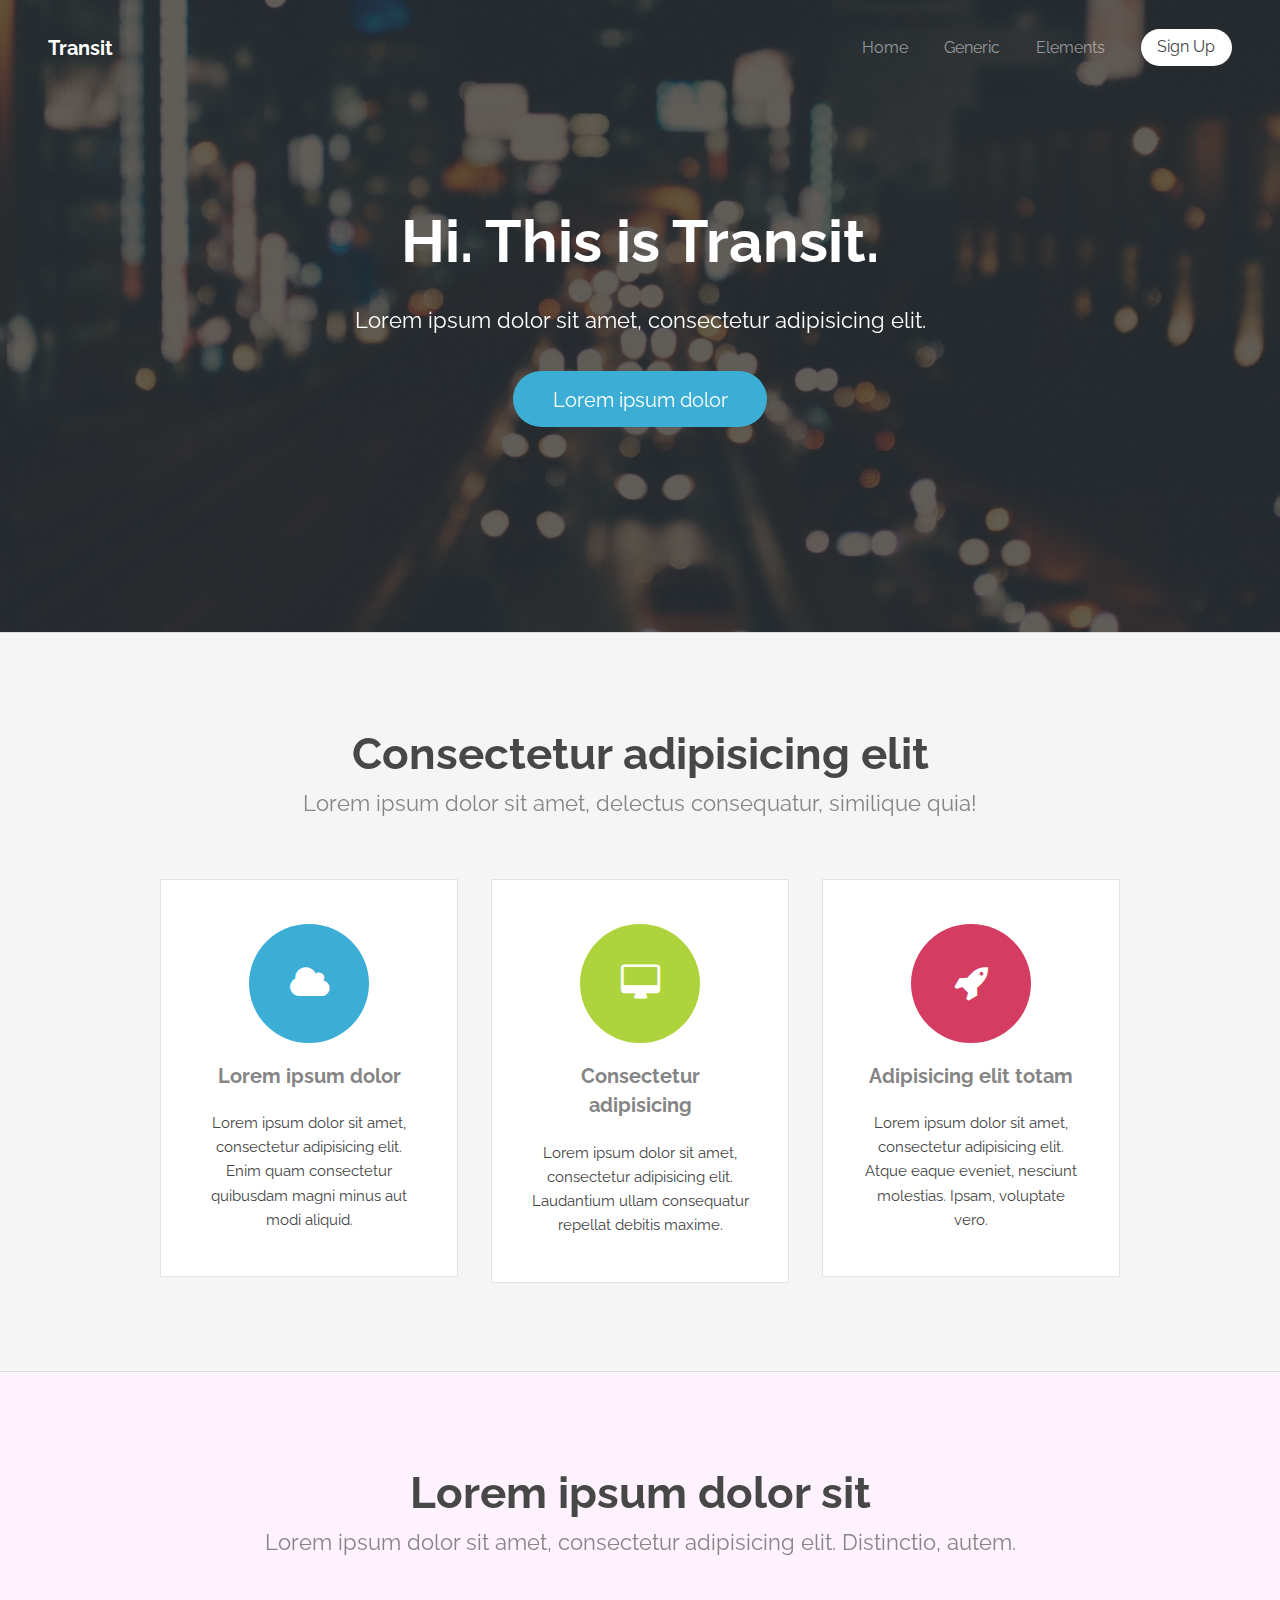
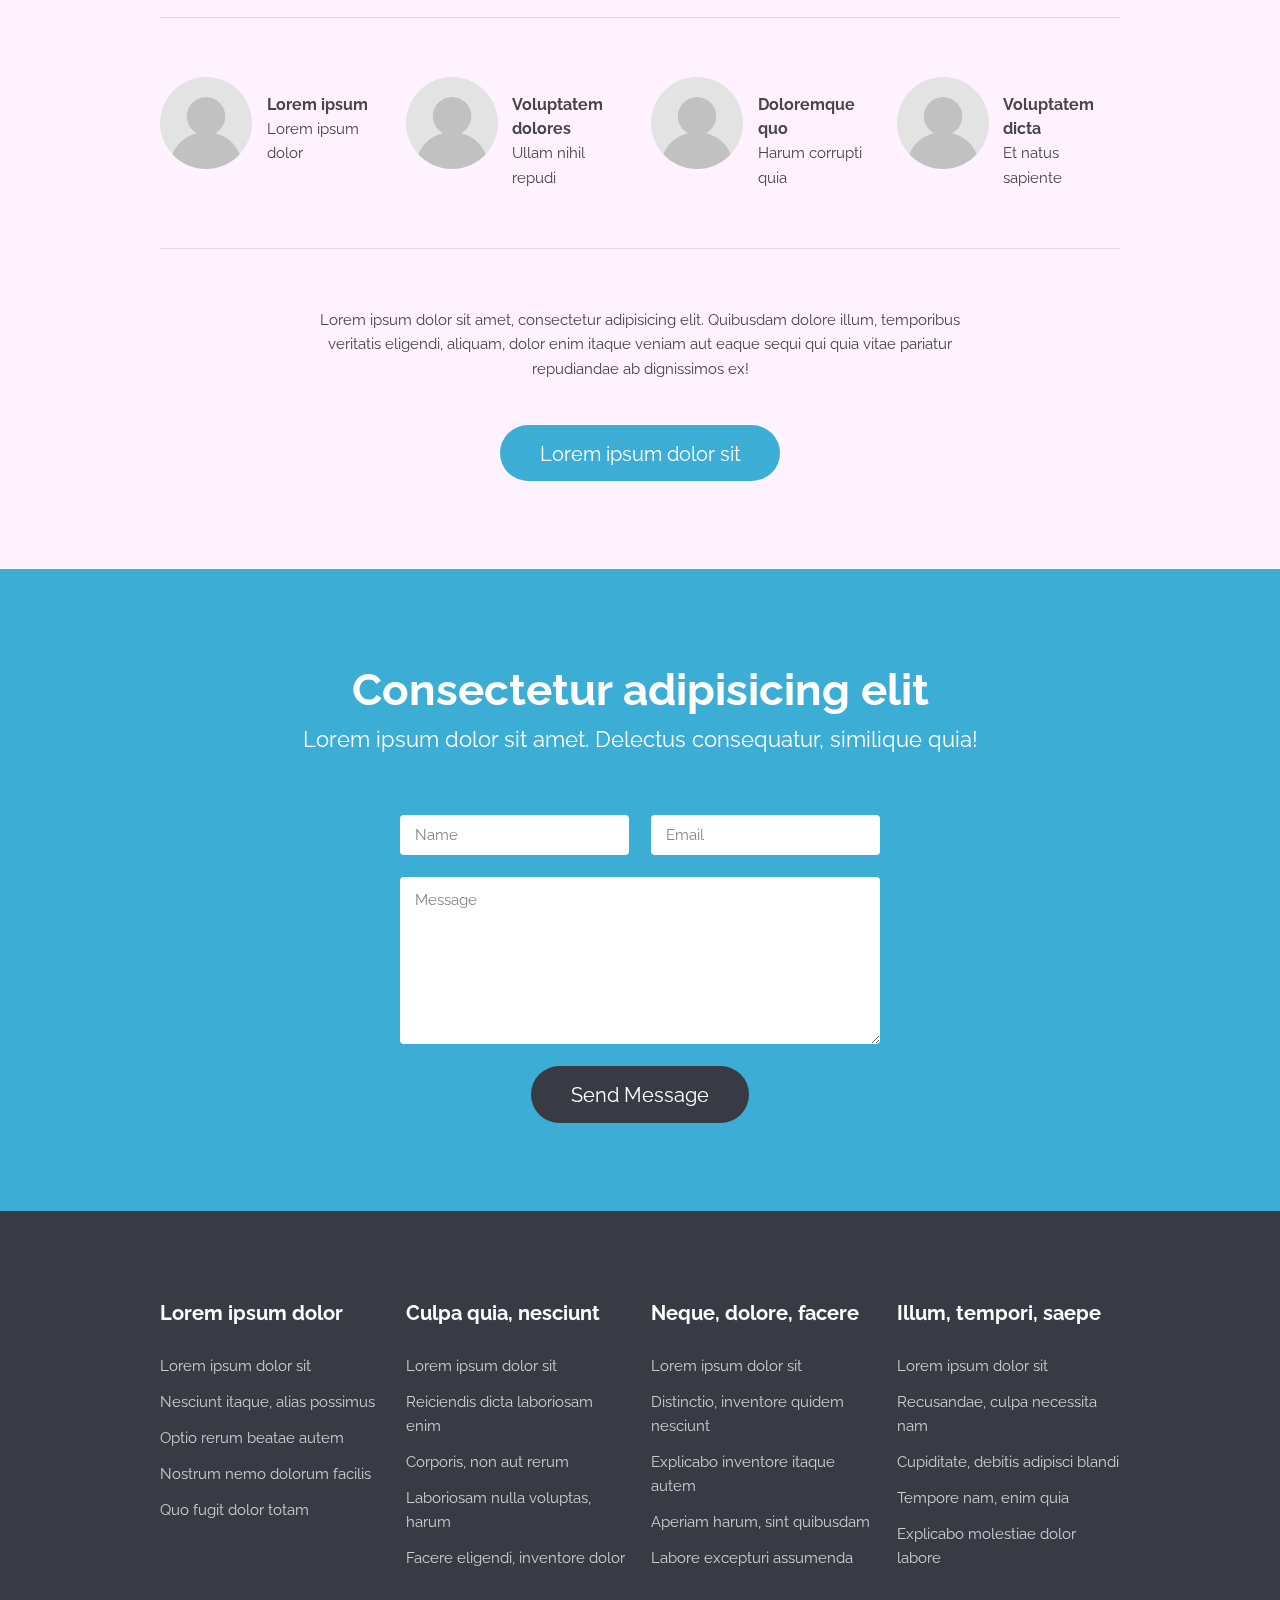
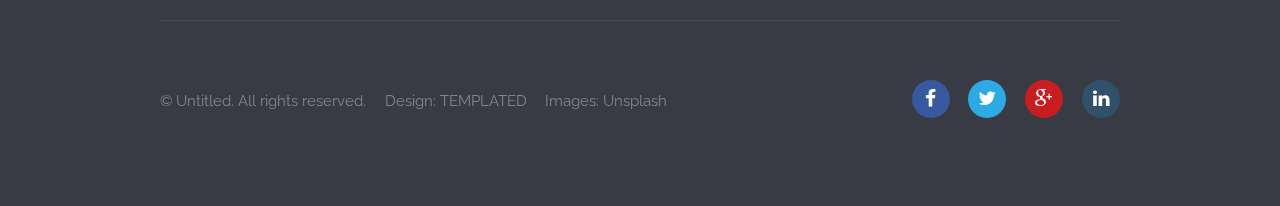
<file: index.html>
<!DOCTYPE html>
<html lang="en">
	<head>
		<meta charset="UTF-8">
		<title>Transit by TEMPLATED</title>
		<meta http-equiv="content-type" content="text/html; charset=utf-8" />
		<meta name="description" content="" />
		<meta name="keywords" content="" />
		<script src="assets/js/jquery.min.js"></script>
		<script src="assets/js/skel.min.js"></script>
		<script src="assets/js/skel-layers.min.js"></script>
		<script src="assets/js/init.js"></script>
	<noscript>
			<link rel="stylesheet" href="assets/css/skel.css" />
			<link rel="stylesheet" href="assets/css/style.css" />
			<link rel="stylesheet" href="assets/css/style-xlarge.css" />
		</noscript>
	</head>
	<body class="landing">
			<header id="header">
				<h1><a href="index.html">Transit</a></h1>
				<nav id="nav">
					<ul>
						<li><a href="index.html">Home</a></li>
						<li><a href="sections/generic.html">Generic</a></li>
						<li><a href="ssections/elements.html">Elements</a></li>
						<li><a href="#" class="button special">Sign Up</a></li>
					</ul>
				</nav>
			</header>
			<section id="banner">
				<h2>Hi. This is Transit.</h2>
				<p>Lorem ipsum dolor sit amet, consectetur adipisicing elit.</p>
				<ul class="actions">
					<li>
						<a href="#" class="button big">Lorem ipsum dolor</a>
					</li>
				</ul>
			</section>
			<section id="one" class="wrapper style1 special">
				<div class="container">
					<header class="major">
						<h2>Consectetur adipisicing elit</h2>
						<p>Lorem ipsum dolor sit amet, delectus consequatur, similique quia!</p>
					</header>
					<div class="row 150%">
						<div class="4u 12u$(medium)">
							<section class="box">
								<i class="icon big rounded color1 fa-cloud"></i>
								<h3>Lorem ipsum dolor</h3>
								<p>Lorem ipsum dolor sit amet, consectetur adipisicing elit. Enim quam consectetur quibusdam magni minus aut modi aliquid.</p>
							</section>
						</div>
						<div class="4u 12u$(medium)">
							<section class="box">
								<i class="icon big rounded color9 fa-desktop"></i>
								<h3>Consectetur adipisicing</h3>
								<p>Lorem ipsum dolor sit amet, consectetur adipisicing elit. Laudantium ullam consequatur repellat debitis maxime.</p>
							</section>
						</div>
						<div class="4u$ 12u$(medium)">
							<section class="box">
								<i class="icon big rounded color6 fa-rocket"></i>
								<h3>Adipisicing elit totam</h3>
								<p>Lorem ipsum dolor sit amet, consectetur adipisicing elit. Atque eaque eveniet, nesciunt molestias. Ipsam, voluptate vero.</p>
							</section>
						</div>
					</div>
				</div>
			</section>
			<section id="two" class="wrapper style2 special">
				<div class="container">
					<header class="major">
						<h2>Lorem ipsum dolor sit</h2>
						<p>Lorem ipsum dolor sit amet, consectetur adipisicing elit. Distinctio, autem.</p>
					</header>
					<section class="profiles">
						<div class="row">
							<section class="3u 6u(medium) 12u$(xsmall) profile">
								<img src="assets/img/profile_placeholder.gif" alt="" />
								<h4>Lorem ipsum</h4>
								<p>Lorem ipsum dolor</p>
							</section>
							<section class="3u 6u$(medium) 12u$(xsmall) profile">
								<img src="assets/img/profile_placeholder.gif" alt="" />
								<h4>Voluptatem dolores</h4>
								<p>Ullam nihil repudi</p>
							</section>
							<section class="3u 6u(medium) 12u$(xsmall) profile">
								<img src="assets/img/profile_placeholder.gif" alt="" />
								<h4>Doloremque quo</h4>
								<p>Harum corrupti quia</p>
							</section>
							<section class="3u$ 6u$(medium) 12u$(xsmall) profile">
								<img src="assets/img/profile_placeholder.gif" alt="" />
								<h4>Voluptatem dicta</h4>
								<p>Et natus sapiente</p>
							</section>
						</div>
					</section>
					<footer>
						<p>Lorem ipsum dolor sit amet, consectetur adipisicing elit. Quibusdam dolore illum, temporibus veritatis eligendi, aliquam, dolor enim itaque veniam aut eaque sequi qui quia vitae pariatur repudiandae ab dignissimos ex!</p>
						<ul class="actions">
							<li>
								<a href="#" class="button big">Lorem ipsum dolor sit</a>
							</li>
						</ul>
					</footer>
				</div>
			</section>
			<section id="three" class="wrapper style3 special">
				<div class="container">
					<header class="major">
						<h2>Consectetur adipisicing elit</h2>
						<p>Lorem ipsum dolor sit amet. Delectus consequatur, similique quia!</p>
					</header>
				</div>
				<div class="container 50%">
					<form action="#" method="post">
						<div class="row uniform">
							<div class="6u 12u$(small)">
								<input name="name" id="name" value="" placeholder="Name" type="text">
							</div>
							<div class="6u$ 12u$(small)">
								<input name="email" id="email" value="" placeholder="Email" type="email">
							</div>
							<div class="12u$">
								<textarea name="message" id="message" placeholder="Message" rows="6"></textarea>
							</div>
							<div class="12u$">
								<ul class="actions">
									<li><input value="Send Message" class="special big" type="submit"></li>
								</ul>
							</div>
						</div>
					</form>
				</div>
			</section>
			<footer id="footer">
				<div class="container">
					<section class="links">
						<div class="row">
							<section class="3u 6u(medium) 12u$(small)">
								<h3>Lorem ipsum dolor</h3>
								<ul class="unstyled">
									<li><a href="#">Lorem ipsum dolor sit</a></li>
									<li><a href="#">Nesciunt itaque, alias possimus</a></li>
									<li><a href="#">Optio rerum beatae autem</a></li>
									<li><a href="#">Nostrum nemo dolorum facilis</a></li>
									<li><a href="#">Quo fugit dolor totam</a></li>
								</ul>
							</section>
							<section class="3u 6u$(medium) 12u$(small)">
								<h3>Culpa quia, nesciunt</h3>
								<ul class="unstyled">
									<li><a href="#">Lorem ipsum dolor sit</a></li>
									<li><a href="#">Reiciendis dicta laboriosam enim</a></li>
									<li><a href="#">Corporis, non aut rerum</a></li>
									<li><a href="#">Laboriosam nulla voluptas, harum</a></li>
									<li><a href="#">Facere eligendi, inventore dolor</a></li>
								</ul>
							</section>
							<section class="3u 6u(medium) 12u$(small)">
								<h3>Neque, dolore, facere</h3>
								<ul class="unstyled">
									<li><a href="#">Lorem ipsum dolor sit</a></li>
									<li><a href="#">Distinctio, inventore quidem nesciunt</a></li>
									<li><a href="#">Explicabo inventore itaque autem</a></li>
									<li><a href="#">Aperiam harum, sint quibusdam</a></li>
									<li><a href="#">Labore excepturi assumenda</a></li>
								</ul>
							</section>
							<section class="3u$ 6u$(medium) 12u$(small)">
								<h3>Illum, tempori, saepe</h3>
								<ul class="unstyled">
									<li><a href="#">Lorem ipsum dolor sit</a></li>
									<li><a href="#">Recusandae, culpa necessita nam</a></li>
									<li><a href="#">Cupiditate, debitis adipisci blandi</a></li>
									<li><a href="#">Tempore nam, enim quia</a></li>
									<li><a href="#">Explicabo molestiae dolor labore</a></li>
								</ul>
							</section>
						</div>
					</section>
					<div class="row">
						<div class="8u 12u$(medium)">
							<ul class="copyright">
								<li>&copy; Untitled. All rights reserved.</li>
								<li>Design: <a href="http://templated.co">TEMPLATED</a></li>
								<li>Images: <a href="http://unsplash.com">Unsplash</a></li>
							</ul>
						</div>
						<div class="4u$ 12u$(medium)">
							<ul class="icons">
								<li>
									<a class="icon rounded fa-facebook"><span class="label">Facebook</span></a>
								</li>
								<li>
									<a class="icon rounded fa-twitter"><span class="label">Twitter</span></a>
								</li>
								<li>
									<a class="icon rounded fa-google-plus"><span class="label">Google+</span></a>
								</li>
								<li>
									<a class="icon rounded fa-linkedin"><span class="label">LinkedIn</span></a>
								</li>
							</ul>
						</div>
					</div>
				</div>
			</footer>
	</body>
</html>
</file>
<file: assets/css/style-xlarge.css>
/*
	Transit by TEMPLATED
	templated.co @templatedco
	Released for free under the Creative Commons Attribution 3.0 license (templated.co/license)
*/

/* Basic */

	body, input, select, textarea {
		font-size: 11pt;
	}
</file>
<file: assets/css/skel.css>
/* Resets (http://meyerweb.com/eric/tools/css/reset/ | v2.0 | 20110126 | License: none (public domain)) */

	html,body,div,span,applet,object,iframe,h1,h2,h3,h4,h5,h6,p,blockquote,pre,a,abbr,acronym,address,big,cite,code,del,dfn,em,img,ins,kbd,q,s,samp,small,strike,strong,sub,sup,tt,var,b,u,i,center,dl,dt,dd,ol,ul,li,fieldset,form,label,legend,table,caption,tbody,tfoot,thead,tr,th,td,article,aside,canvas,details,embed,figure,figcaption,footer,header,hgroup,menu,nav,output,ruby,section,summary,time,mark,audio,video{margin:0;padding:0;border:0;font-size:100%;font:inherit;vertical-align:baseline;}article,aside,details,figcaption,figure,footer,header,hgroup,menu,nav,section{display:block;}body{line-height:1;}ol,ul{list-style:none;}blockquote,q{quotes:none;}blockquote:before,blockquote:after,q:before,q:after{content:'';content:none;}table{border-collapse:collapse;border-spacing:0;}body{-webkit-text-size-adjust:none}

/* Box Model */

	*, *:before, *:after {
		-moz-box-sizing: border-box;
		-webkit-box-sizing: border-box;
		box-sizing: border-box;
	}

/* Container */

	.container {
		margin-left: auto;
		margin-right: auto;

		/* width: (containers) */
		width: 1200px;
	}

	/* Modifiers */

		/* 125% */
			.container.\31 25\25 {
				width: 100%;

				/* max-width: (containers * 1.25) */
				max-width: 1500px;

				/* min-width: (containers) */
				min-width: 1200px;
			}

		/* 75% */
			.container.\37 5\25 {

				/* width: (containers * 0.75) */
				width: 900px;

			}

		/* 50% */
			.container.\35 0\25 {

				/* width: (containers * 0.50) */
				width: 600px;

			}

		/* 25% */
			.container.\32 5\25 {

				/* width: (containers * 0.25) */
				width: 300px;

			}

/* Grid */

	.row {
		border-bottom: solid 1px transparent;
	}

	.row > * {
		float: left;
	}

	.row:after, .row:before {
		content: '';
		display: block;
		clear: both;
		height: 0;
	}

	.row.uniform > * > :first-child {
		margin-top: 0;
	}

	.row.uniform > * > :last-child {
		margin-bottom: 0;
	}

	/* Gutters */

		/* Normal */

			.row > * {
				/* padding: (gutters.horizontal) 0 0 (gutters.vertical) */
				padding: 0 0 0 2em;
			}

			.row {
				/* margin: -(gutters.horizontal) 0 -1px -(gutters.vertical) */
				margin: 0 0 -1px -2em;
			}

			.row.uniform > * {
				/* padding: (gutters.vertical) 0 0 (gutters.vertical) */
				padding: 2em 0 0 2em;
			}

			.row.uniform {
				/* margin: -(gutters.vertical) 0 -1px -(gutters.vertical) */
				margin: -2em 0 -1px -2em;
			}

		/* 200% */

			.row.\32 00\25 > * {
				/* padding: (gutters.horizontal) 0 0 (gutters.vertical) */
				padding: 0 0 0 4em;
			}

			.row.\32 00\25 {
				/* margin: -(gutters.horizontal) 0 -1px -(gutters.vertical) */
				margin: 0 0 -1px -4em;
			}

			.row.uniform.\32 00\25 > * {
				/* padding: (gutters.vertical) 0 0 (gutters.vertical) */
				padding: 4em 0 0 4em;
			}

			.row.uniform.\32 00\25 {
				/* margin: -(gutters.vertical) 0 -1px -(gutters.vertical) */
				margin: -4em 0 -1px -4em;
			}

		/* 150% */

			.row.\31 50\25 > * {
				/* padding: (gutters.horizontal) 0 0 (gutters.vertical) */
				padding: 0 0 0 1.5em;
			}

			.row.\31 50\25 {
				/* margin: -(gutters.horizontal) 0 -1px -(gutters.vertical) */
				margin: 0 0 -1px -1.5em;
			}

			.row.uniform.\31 50\25 > * {
				/* padding: (gutters.vertical) 0 0 (gutters.vertical) */
				padding: 1.5em 0 0 1.5em;
			}

			.row.uniform.\31 50\25 {
				/* margin: -(gutters.vertical) 0 -1px -(gutters.vertical) */
				margin: -1.5em 0 -1px -1.5em;
			}

		/* 50% */

			.row.\35 0\25 > * {
				/* padding: (gutters.horizontal) 0 0 (gutters.vertical) */
				padding: 0 0 0 1em;
			}

			.row.\35 0\25 {
				/* margin: -(gutters.horizontal) 0 -1px -(gutters.vertical) */
				margin: 0 0 -1px -1em;
			}

			.row.uniform.\35 0\25 > * {
				/* padding: (gutters.vertical) 0 0 (gutters.vertical) */
				padding: 1em 0 0 1em;
			}

			.row.uniform.\35 0\25 {
				/* margin: -(gutters.vertical) 0 -1px -(gutters.vertical) */
				margin: -1em 0 -1px -1em;
			}

		/* 25% */

			.row.\32 5\25 > * {
				/* padding: (gutters.horizontal) 0 0 (gutters.vertical) */
				padding: 0 0 0 0.5em;
			}

			.row.\32 5\25 {
				/* margin: -(gutters.horizontal) 0 -1px -(gutters.vertical) */
				margin: 0 0 -1px -0.5em;
			}

			.row.uniform.\32 5\25 > * {
				/* padding: (gutters.vertical) 0 0 (gutters.vertical) */
				padding: 0.5em 0 0 0.5em;
			}

			.row.uniform.\32 5\25 {
				/* margin: -(gutters.vertical) 0 -1px -(gutters.vertical) */
				margin: -0.5em 0 -1px -0.5em;
			}

		/* 0% */

			.row.\30 \25 > * {
				padding: 0;
			}

			.row.\30 \25 {
				margin: 0 0 -1px 0;
			}

	/* Cells */

		.\31 2u, .\31 2u\24 { width: 100%; clear: none; margin-left: 0; }
		.\31 1u, .\31 1u\24 { width: 91.6666666667%; clear: none; margin-left: 0; }
		.\31 0u, .\31 0u\24 { width: 83.3333333333%; clear: none; margin-left: 0; }
		.\39 u, .\39 u\24 { width: 75%; clear: none; margin-left: 0; }
		.\38 u, .\38 u\24 { width: 66.6666666667%; clear: none; margin-left: 0; }
		.\37 u, .\37 u\24 { width: 58.3333333333%; clear: none; margin-left: 0; }
		.\36 u, .\36 u\24 { width: 50%; clear: none; margin-left: 0; }
		.\35 u, .\35 u\24 { width: 41.6666666667%; clear: none; margin-left: 0; }
		.\34 u, .\34 u\24 { width: 33.3333333333%; clear: none; margin-left: 0; }
		.\33 u, .\33 u\24 { width: 25%; clear: none; margin-left: 0; }
		.\32 u, .\32 u\24 { width: 16.6666666667%; clear: none; margin-left: 0; }
		.\31 u, .\31 u\24 { width: 8.3333333333%; clear: none; margin-left: 0; }

		.\31 2u\24 + *,
		.\31 1u\24 + *,
		.\31 0u\24 + *,
		.\39 u\24 + *,
		.\38 u\24 + *,
		.\37 u\24 + *,
		.\36 u\24 + *,
		.\35 u\24 + *,
		.\34 u\24 + *,
		.\33 u\24 + *,
		.\32 u\24 + *,
		.\31 u\24 + * {
			clear: left;
		}

		.\-11u { margin-left: 91.6666666667% }
		.\-10u { margin-left: 83.3333333333% }
		.\-9u { margin-left: 75% }
		.\-8u { margin-left: 66.6666666667% }
		.\-7u { margin-left: 58.3333333333% }
		.\-6u { margin-left: 50% }
		.\-5u { margin-left: 41.6666666667% }
		.\-4u { margin-left: 33.3333333333% }
		.\-3u { margin-left: 25% }
		.\-2u { margin-left: 16.6666666667% }
		.\-1u { margin-left: 8.3333333333% }
</file>
<file: assets/css/style.css>
@charset "UTF-8";
@import url(font-awesome.min.css);
@import url(http://fonts.googleapis.com/css?family=Raleway:700,400);

/*
	Transit by TEMPLATED
	templated.co @templatedco
	Released for free under the Creative Commons Attribution 3.0 license (templated.co/license)
*/

/* Basic */

	body {
		background: #fff2ff;
	}

		body.is-loading *, body.is-loading *:before, body.is-loading *:after {
			-moz-animation: none !important;
			-webkit-animation: none !important;
			-o-animation: none !important;
			-ms-animation: none !important;
			animation: none !important;
			-moz-transition: none !important;
			-webkit-transition: none !important;
			-o-transition: none !important;
			-ms-transition: none !important;
			transition: none !important;
		}

	body, input, select, textarea {
		color: #444;
		font-family: "Raleway", Helvetica, sans-serif;
		font-size: 13pt;
		font-weight: 400;
		line-height: 1.65em;
	}

	a {
		color: #383b43;
		text-decoration: none;
	}

		a:active, a:hover {
			text-decoration: underline;
		}

	strong, b {
		color: #474747;
		font-weight: 700;
	}

	em, i {
		font-style: italic;
	}

	p {
		margin: 0 0 2em 0;
	}

	h1, h2, h3, h4, h5, h6 {
		color: #474747;
		font-weight: 700;
		line-height: 1em;
		margin: 0 0 1em 0;
	}

		h1 a, h2 a, h3 a, h4 a, h5 a, h6 a {
			color: inherit;
			text-decoration: none;
		}

	h2 {
		font-size: 1.75em;
		line-height: 1.5em;
	}

	h3 {
		font-size: 1.35em;
		line-height: 1.5em;
	}

	h4 {
		font-size: 1.1em;
		line-height: 1.5em;
	}

	h5 {
		font-size: 0.9em;
		line-height: 1.5em;
	}

	h6 {
		font-size: 0.7em;
		line-height: 1.5em;
	}

	sub {
		font-size: 0.8em;
		position: relative;
		top: 0.5em;
	}

	sup {
		font-size: 0.8em;
		position: relative;
		top: -0.5em;
	}

	hr {
		border: 0;
		border-bottom: solid 1px rgba(144, 144, 144, 0.25);
		margin: 2em 0;
	}

		hr.major {
			margin: 3em 0;
		}

	blockquote {
		border-left: solid 4px rgba(144, 144, 144, 0.25);
		font-style: italic;
		margin: 0 0 2em 0;
		padding: 0.5em 0 0.5em 2em;
	}

	code {
		background: rgba(144, 144, 144, 0.075);
		border-radius: 4px;
		border: solid 1px rgba(144, 144, 144, 0.25);
		font-family: "Courier New", monospace;
		font-size: 0.9em;
		margin: 0 0.25em;
		padding: 0.25em 0.65em;
	}

	pre {
		-webkit-overflow-scrolling: touch;
		font-family: "Courier New", monospace;
		font-size: 0.9em;
		margin: 0 0 2em 0;
	}

		pre code {
			display: block;
			line-height: 1.75em;
			padding: 1em 1.5em;
			overflow-x: auto;
		}

	.align-left {
		text-align: left;
	}

	.align-center {
		text-align: center;
	}

	.align-right {
		text-align: right;
	}

/* Section/Article */

	section.special, article.special {
		text-align: center;
	}

	header p {
		color: #858585;
		position: relative;
		margin: 0 0 1.5em 0;
	}

	header h2 + p {
		font-size: 1.25em;
		margin-top: -1em;
		line-height: 1.5em;
	}

	header h3 + p {
		font-size: 1.1em;
		margin-top: -0.8em;
		line-height: 1.5em;
	}

	header h4 + p,
	header h5 + p,
	header h6 + p {
		font-size: 0.9em;
		margin-top: -0.6em;
		line-height: 1.5em;
	}

	header.major {
		text-align: center;
		margin-bottom: 4em;
	}

		header.major h2 {
			font-size: 3em;
			margin-bottom: 0.5em;
		}

		header.major p {
			font-size: 1.5em;
		}

/* Form */

	form {
		margin: 0 0 2em 0;
	}

	label {
		color: #474747;
		display: block;
		font-size: 0.9em;
		font-weight: 700;
		margin: 0 0 1em 0;
	}

	input[type="text"],
	input[type="password"],
	input[type="email"],
	select,
	textarea {
		-moz-appearance: none;
		-webkit-appearance: none;
		-o-appearance: none;
		-ms-appearance: none;
		appearance: none;
		background: rgba(144, 144, 144, 0.075);
		border-radius: 4px;
		border: none;
		color: inherit;
		display: block;
		outline: 0;
		padding: 0 1em;
		text-decoration: none;
		width: 100%;
	}

		input[type="text"]:invalid,
		input[type="password"]:invalid,
		input[type="email"]:invalid,
		select:invalid,
		textarea:invalid {
			box-shadow: none;
		}

		input[type="text"]:focus,
		input[type="password"]:focus,
		input[type="email"]:focus,
		select:focus,
		textarea:focus {
			border-color: #383b43;
			box-shadow: 0 0 0 1px #383b43;
		}

	.select-wrapper {
		text-decoration: none;
		display: block;
		position: relative;
	}

		.select-wrapper:before {
			content: "";
			-moz-osx-font-smoothing: grayscale;
			-webkit-font-smoothing: antialiased;
			font-family: FontAwesome;
			font-style: normal;
			font-weight: normal;
			text-transform: none !important;
		}

		.select-wrapper:before {
			color: rgba(144, 144, 144, 0.25);
			display: block;
			height: 2.75em;
			line-height: 2.75em;
			pointer-events: none;
			position: absolute;
			right: 0;
			text-align: center;
			top: 0;
			width: 2.75em;
		}

		.select-wrapper select::-ms-expand {
			display: none;
		}

	input[type="text"],
	input[type="password"],
	input[type="email"],
	select {
		height: 2.75em;
	}

	textarea {
		padding: 0.75em 1em;
	}

	input[type="checkbox"],
	input[type="radio"] {
		-moz-appearance: none;
		-webkit-appearance: none;
		-o-appearance: none;
		-ms-appearance: none;
		appearance: none;
		display: block;
		float: left;
		margin-right: -2em;
		opacity: 0;
		width: 1em;
		z-index: -1;
	}

		input[type="checkbox"] + label,
		input[type="radio"] + label {
			text-decoration: none;
			color: #444;
			cursor: pointer;
			display: inline-block;
			font-size: 1em;
			font-weight: 400;
			padding-left: 2.4em;
			padding-right: 0.75em;
			position: relative;
		}

			input[type="checkbox"] + label:before,
			input[type="radio"] + label:before {
				-moz-osx-font-smoothing: grayscale;
				-webkit-font-smoothing: antialiased;
				font-family: FontAwesome;
				font-style: normal;
				font-weight: normal;
				text-transform: none !important;
			}

			input[type="checkbox"] + label:before,
			input[type="radio"] + label:before {
				background: rgba(144, 144, 144, 0.075);
				border-radius: 4px;
				border: solid 1px rgba(144, 144, 144, 0.25);
				content: '';
				display: inline-block;
				height: 1.65em;
				left: 0;
				line-height: 1.58125em;
				position: absolute;
				text-align: center;
				top: 0;
				width: 1.65em;
			}

		input[type="checkbox"]:checked + label:before,
		input[type="radio"]:checked + label:before {
			background: #3cadd4;
			border-color: #3cadd4;
			color: #ffffff;
			content: '\f00c';
		}

		input[type="checkbox"]:focus + label:before,
		input[type="radio"]:focus + label:before {
			border-color: #383b43;
			box-shadow: 0 0 0 1px #383b43;
		}

	input[type="checkbox"] + label:before {
		border-radius: 4px;
	}

	input[type="radio"] + label:before {
		border-radius: 100%;
	}

	::-webkit-input-placeholder {
		color: #858585 !important;
		opacity: 1.0;
	}

	:-moz-placeholder {
		color: #858585 !important;
		opacity: 1.0;
	}

	::-moz-placeholder {
		color: #858585 !important;
		opacity: 1.0;
	}

	:-ms-input-placeholder {
		color: #858585 !important;
		opacity: 1.0;
	}

	.formerize-placeholder {
		color: #858585 !important;
		opacity: 1.0;
	}

/* Box */

	.box {
		border-radius: 4;
		border: solid 1px rgba(144, 144, 144, 0.25);
		margin-bottom: 2em;
		padding: 1.5em;
	}

		.box > :last-child,
		.box > :last-child > :last-child,
		.box > :last-child > :last-child > :last-child {
			margin-bottom: 0;
		}

		.box.alt {
			border: 0;
			border-radius: 0;
			padding: 0;
		}

/* Icon */

	.icon {
		text-decoration: none;
		border-bottom: none;
		position: relative;
	}

		.icon:before {
			-moz-osx-font-smoothing: grayscale;
			-webkit-font-smoothing: antialiased;
			font-family: FontAwesome;
			font-style: normal;
			font-weight: normal;
			text-transform: none !important;
		}

		.icon:active, .icon:hover {
			text-decoration: none;
		}

		.icon > .label {
			display: none;
		}

		.icon.rounded {
			background-color: #383b43;
			border-radius: 100%;
			color: #ffffff;
			display: inline-block;
			height: 3.25em;
			line-height: 3.25em;
			text-align: center;
			width: 3.25em;
		}

			.icon.rounded.big {
				font-size: 2.5em;
				margin-bottom: 0.5em;
			}

			.icon.rounded.color1 {
				background-color: #3cadd4;
			}

			.icon.rounded.color2 {
				background-color: #3c61d4;
			}

			.icon.rounded.color3 {
				background-color: #633cd4;
			}

			.icon.rounded.color4 {
				background-color: #af3cd4;
			}

			.icon.rounded.color5 {
				background-color: #d43cad;
			}

			.icon.rounded.color6 {
				background-color: #d43c61;
			}

			.icon.rounded.color7 {
				background-color: #d4633c;
			}

			.icon.rounded.color8 {
				background-color: #d4af3c;
			}

			.icon.rounded.color9 {
				background-color: #add43c;
			}

			.icon.rounded.color10 {
				background-color: #61d43c;
			}

			.icon.rounded.fa-twitter {
				background-color: #2daae4;
			}

			.icon.rounded.fa-facebook {
				background-color: #39599f;
			}

			.icon.rounded.fa-google-plus {
				background-color: #c91e1f;
			}

			.icon.rounded.fa-dribbble {
				background-color: #c4376b;
			}

			.icon.rounded.fa-tumblr, .icon.rounded.fa-linkedin {
				background-color: #31516a;
			}

			.icon.rounded.fa-rss {
				background-color: #f2600b;
			}

/* Image */

	.image {
		border-radius: 4px;
		border: 0;
		display: inline-block;
		position: relative;
	}

		.image img {
			border-radius: 4px;
			display: block;
		}

		.image.left {
			float: left;
			padding: 0 1.5em 1em 0;
			top: 0.25em;
		}

		.image.right {
			float: right;
			padding: 0 0 1em 1.5em;
			top: 0.25em;
		}

		.image.left, .image.right {
			max-width: 40%;
		}

			.image.left img, .image.right img {
				width: 100%;
			}

		.image.fit {
			display: block;
			margin: 0 0 2em 0;
			width: 100%;
		}

			.image.fit img {
				width: 100%;
			}

/* List */

	ol {
		list-style: decimal;
		margin: 0 0 2em 0;
		padding-left: 1.25em;
	}

		ol li {
			padding-left: 0.25em;
		}

	ul {
		list-style: disc;
		margin: 0 0 2em 0;
		padding-left: 1em;
	}

		ul li {
			padding-left: 0.5em;
		}

		ul.alt {
			list-style: none;
			padding-left: 0;
		}

			ul.alt li {
				border-top: solid 1px rgba(144, 144, 144, 0.25);
				padding: 0.5em 0;
			}

				ul.alt li:first-child {
					border-top: 0;
					padding-top: 0;
				}

		ul.unstyled {
			list-style: none;
			padding-left: 0;
		}

			ul.unstyled li {
				padding: 0.4em 0;
			}

		ul.icons {
			cursor: default;
			list-style: none;
			padding-left: 0;
		}

			ul.icons li {
				display: inline-block;
				padding: 0 1em 0 0;
			}

				ul.icons li:last-child {
					padding-right: 0;
				}

				ul.icons li .icon:before {
					font-size: 2em;
				}

		ul.actions {
			cursor: default;
			list-style: none;
			padding-left: 0;
		}

			ul.actions li {
				display: inline-block;
				padding: 0 1em 0 0;
				vertical-align: middle;
			}

				ul.actions li:last-child {
					padding-right: 0;
				}

			ul.actions.small li {
				padding: 0 0.5em 0 0;
			}

			ul.actions.vertical li {
				display: block;
				padding: 1em 0 0 0;
			}

				ul.actions.vertical li:first-child {
					padding-top: 0;
				}

				ul.actions.vertical li > * {
					margin-bottom: 0;
				}

			ul.actions.vertical.small li {
				padding: 0.5em 0 0 0;
			}

				ul.actions.vertical.small li:first-child {
					padding-top: 0;
				}

			ul.actions.fit {
				display: table;
				margin-left: -1em;
				padding: 0;
				table-layout: fixed;
				width: calc(100% + 1em);
			}

				ul.actions.fit li {
					display: table-cell;
					padding: 0 0 0 1em;
				}

					ul.actions.fit li > * {
						margin-bottom: 0;
					}

				ul.actions.fit.small {
					margin-left: -0.5em;
					width: calc(100% + 0.5em);
				}

					ul.actions.fit.small li {
						padding: 0 0 0 0.5em;
					}

	dl {
		margin: 0 0 2em 0;
	}

/* Table */

	.table-wrapper {
		-webkit-overflow-scrolling: touch;
		overflow-x: auto;
	}

	table {
		margin: 0 0 2em 0;
		width: 100%;
	}

		table tbody tr {
			border: solid 1px rgba(144, 144, 144, 0.25);
			border-left: 0;
			border-right: 0;
		}

			table tbody tr:nth-child(2n + 1) {
				background-color: rgba(144, 144, 144, 0.075);
			}

		table td {
			padding: 0.75em 0.75em;
		}

		table th {
			color: #474747;
			font-size: 0.9em;
			font-weight: 700;
			padding: 0 0.75em 0.75em 0.75em;
			text-align: left;
		}

		table thead {
			border-bottom: solid 2px rgba(144, 144, 144, 0.25);
		}

		table tfoot {
			border-top: solid 2px rgba(144, 144, 144, 0.25);
		}

		table.alt {
			border-collapse: separate;
		}

			table.alt tbody tr td {
				border: solid 1px rgba(144, 144, 144, 0.25);
				border-left-width: 0;
				border-top-width: 0;
			}

				table.alt tbody tr td:first-child {
					border-left-width: 1px;
				}

			table.alt tbody tr:first-child td {
				border-top-width: 1px;
			}

			table.alt thead {
				border-bottom: 0;
			}

			table.alt tfoot {
				border-top: 0;
			}

/* Button */

	input[type="submit"],
	input[type="reset"],
	input[type="button"],
	.button {
		-moz-appearance: none;
		-webkit-appearance: none;
		-o-appearance: none;
		-ms-appearance: none;
		appearance: none;
		-moz-transition: background-color 0.2s ease-in-out, color 0.2s ease-in-out;
		-webkit-transition: background-color 0.2s ease-in-out, color 0.2s ease-in-out;
		-o-transition: background-color 0.2s ease-in-out, color 0.2s ease-in-out;
		-ms-transition: background-color 0.2s ease-in-out, color 0.2s ease-in-out;
		transition: background-color 0.2s ease-in-out, color 0.2s ease-in-out;
		background-color: #3cadd4;
		border-radius: 30px;
		border: 0;
		color: #ffffff !important;
		cursor: pointer;
		display: inline-block;
		font-weight: 400;
		height: 2.85em;
		line-height: 2.95em;
		padding: 0 2em;
		text-align: center;
		text-decoration: none;
		white-space: nowrap;
	}

		input[type="submit"]:hover,
		input[type="reset"]:hover,
		input[type="button"]:hover,
		.button:hover {
			background-color: #51b6d9;
			text-decoration: none;
		}

		input[type="submit"]:active,
		input[type="reset"]:active,
		input[type="button"]:active,
		.button:active {
			background-color: #2da2ca;
			text-decoration: none;
		}

		input[type="submit"].icon,
		input[type="reset"].icon,
		input[type="button"].icon,
		.button.icon {
			padding-left: 1.35em;
		}

			input[type="submit"].icon:before,
			input[type="reset"].icon:before,
			input[type="button"].icon:before,
			.button.icon:before {
				margin-right: 0.5em;
			}

		input[type="submit"].fit,
		input[type="reset"].fit,
		input[type="button"].fit,
		.button.fit {
			display: block;
			margin: 0 0 1em 0;
			width: 100%;
		}

		input[type="submit"].small,
		input[type="reset"].small,
		input[type="button"].small,
		.button.small {
			font-size: 0.8em;
		}

		input[type="submit"].big,
		input[type="reset"].big,
		input[type="button"].big,
		.button.big {
			font-size: 1.35em;
		}

		input[type="submit"].alt,
		input[type="reset"].alt,
		input[type="button"].alt,
		.button.alt {
			background-color: transparent;
			box-shadow: inset 0 0 0 2px rgba(144, 144, 144, 0.25);
			color: #474747 !important;
		}

			input[type="submit"].alt:hover,
			input[type="reset"].alt:hover,
			input[type="button"].alt:hover,
			.button.alt:hover {
				background-color: rgba(144, 144, 144, 0.075);
			}

			input[type="submit"].alt:active,
			input[type="reset"].alt:active,
			input[type="button"].alt:active,
			.button.alt:active {
				background-color: rgba(144, 144, 144, 0.2);
			}

			input[type="submit"].alt.icon:before,
			input[type="reset"].alt.icon:before,
			input[type="button"].alt.icon:before,
			.button.alt.icon:before {
				color: #858585;
			}

		input[type="submit"].special,
		input[type="reset"].special,
		input[type="button"].special,
		.button.special {
			background-color: #383b43;
			color: #ffffff !important;
		}

			input[type="submit"].special:hover,
			input[type="reset"].special:hover,
			input[type="button"].special:hover,
			.button.special:hover {
				background-color: #444751;
			}

			input[type="submit"].special:active,
			input[type="reset"].special:active,
			input[type="button"].special:active,
			.button.special:active {
				background-color: #2c2f35;
			}

		input[type="submit"].disabled, input[type="submit"]:disabled,
		input[type="reset"].disabled,
		input[type="reset"]:disabled,
		input[type="button"].disabled,
		input[type="button"]:disabled,
		.button.disabled,
		.button:disabled {
			background-color: #444 !important;
			box-shadow: inset 0 -0.15em 0 0 rgba(0, 0, 0, 0.15);
			color: #fff !important;
			cursor: default;
			opacity: 0.25;
		}

/* Header */

	body.landing #header {
		background-color: transparent;
		left: 0;
		position: absolute;
		top: 0;
	}

		body.landing #header nav a {
			color: rgba(255, 255, 255, 0.5);
		}

	#header {
		background-color: #383b43;
		color: #ffffff;
		cursor: default;
		font-size: 1.1em;
		height: 6em;
		line-height: 6em;
		width: 100%;
		z-index: 10000;
	}

		#header h1 {
			color: #ffffff;
			height: inherit;
			left: 3em;
			line-height: inherit;
			margin: 0;
			padding: 0;
			position: absolute;
		}

			#header h1 a {
				font-size: 1.25em;
			}

		#header nav {
			height: inherit;
			line-height: inherit;
			position: absolute;
			right: 3em;
			vertical-align: middle;
		}

			#header nav > ul {
				list-style: none;
				margin: 0;
				padding-left: 0;
			}

				#header nav > ul > li {
					border-radius: 4px;
					display: inline-block;
					margin-left: 2em;
					padding-left: 0;
				}

					#header nav > ul > li a {
						-moz-transition: color 0.2s ease-in-out;
						-webkit-transition: color 0.2s ease-in-out;
						-o-transition: color 0.2s ease-in-out;
						-ms-transition: color 0.2s ease-in-out;
						transition: color 0.2s ease-in-out;
						color: #cdced0;
						display: inline-block;
						text-decoration: none;
					}

						#header nav > ul > li a:active, #header nav > ul > li a:hover {
							color: #ffffff;
						}

					#header nav > ul > li:first-child {
						margin-left: 0;
					}

					#header nav > ul > li .button {
						background-color: #fff;
						color: #444 !important;
						height: 2.25em;
						line-height: 2.25em;
						margin-bottom: 0;
						padding: 0 1em;
						position: relative;
						top: -0.075em;
						vertical-align: middle;
					}

		#header .container {
			position: relative;
		}

			#header .container h1 {
				left: 0;
			}

			#header .container nav {
				right: 0;
			}

/* Banner */

	#banner {
		background-image: url(../img/dark_tint.png), url(../img/bokeh_car_lights_bg.jpg);
		/*background-position: center center;*/
		background-size: cover;
		color: #ffffff;
		padding: 14em 0em 14em;
		text-align: center;
	}

		#banner :last-child {
			margin-bottom: 0;
		}

		#banner h2 {
			color: #ffffff;
			font-size: 4em;
			line-height: 1.25em;
			margin: 0 0 0.5em 0;
			padding: 0;
		}

		#banner p {
			font-size: 1.5em;
			margin-bottom: 1.75em;
		}

/* Wrapper */

	.wrapper {
		padding: 6em 0em 4em;
		/* Style 1 Wrapper */
		/* Style 2 Wrapper */
		/* Style 3 Wrapper */
	}

		.wrapper.style1 {
			background-color: #F5F5F5;
			border-bottom: 1px solid rgba(144, 144, 144, 0.25);
			border-top: 1px solid rgba(144, 144, 144, 0.25);
		}

			.wrapper.style1 .box {
				background-color: #fff;
				padding: 3em 2.5em;
			}

				.wrapper.style1 .box h2, .wrapper.style1 .box h3, .wrapper.style1 .box h4, .wrapper.style1 .box h5, .wrapper.style1 .box h6 {
					color: #858585;
				}

		.wrapper.style2 .profiles {
			border-bottom: 1px solid rgba(144, 144, 144, 0.25);
			border-top: 1px solid rgba(144, 144, 144, 0.25);
			margin-bottom: 4em;
			padding-top: 4em;
		}

		.wrapper.style2 .profile {
			margin-bottom: 2em;
			text-align: left;
		}

			.wrapper.style2 .profile img {
				border-radius: 50%;
				float: left;
				margin-bottom: 1em;
				margin-right: 1em;
			}

			.wrapper.style2 .profile h4 {
				margin-bottom: 0;
				margin-top: 1em;
			}

		.wrapper.style2 footer {
			margin-left: auto;
			margin-right: auto;
			width: 70%;
		}

			.wrapper.style2 footer p {
				margin-bottom: 3em;
			}

		.wrapper.style3 {
			background-color: #3cadd4;
			color: #ffffff;
		}

			.wrapper.style3 h2, .wrapper.style3 h3, .wrapper.style3 p {
				color: #ffffff;
			}

			.wrapper.style3 input[type="text"],
			.wrapper.style3 input[type="password"],
			.wrapper.style3 input[type="email"],
			.wrapper.style3 select,
			.wrapper.style3 textarea {
				background-color: #fff;
				color: #444;
			}

/* Footer */

	#footer {
		background: #383b43;
		padding: 6em 0em 4em;
	}

		#footer h2, #footer h3, #footer h4 {
			color: #ffffff;
		}

		#footer p, #footer a, #footer li {
			color: #cdced0;
		}

		#footer .links {
			border-bottom: 1px solid rgba(144, 144, 144, 0.25);
			margin-bottom: 4em;
			padding-bottom: 1em;
		}

		#footer .copyright {
			margin-top: 0.65em;
			padding: 0;
		}

			#footer .copyright li {
				color: #858585;
				display: inline-block;
				list-style: none;
				margin-left: 0.5em;
				padding-left: 0.5em;
			}

				#footer .copyright li:first-child {
					margin-left: 0;
					padding-left: 0;
				}

			#footer .copyright a {
				color: #858585;
			}

		#footer .icons {
			text-align: right;
		}

		#footer a.icon {
			color: #ffffff;
			font-size: 0.65em;
			height: 4em;
			line-height: 4em;
			width: 4em;
			cursor: pointer;
		}

/* Grid Demo */

	.grid-demo {
		display: block;
		margin: 0 0 2em 0;
	}

		.grid-demo span {
			background: #8d93a0;
			border-radius: 4px;
			color: rgba(0, 0, 0, 0.25);
			display: block;
			font-weight: 700;
			height: 2.75em;
			line-height: 2.75em;
			text-align: center;
		}

		.grid-demo .row.flush > div span {
			border-radius: 0;
		}

		.grid-demo .row.flush > div:first-child span {
			border-radius: 4px 0 0 4px;
		}

		.grid-demo .row.flush > div:last-child span {
			border-radius: 0 4px 4px 0;
		}
</file>
